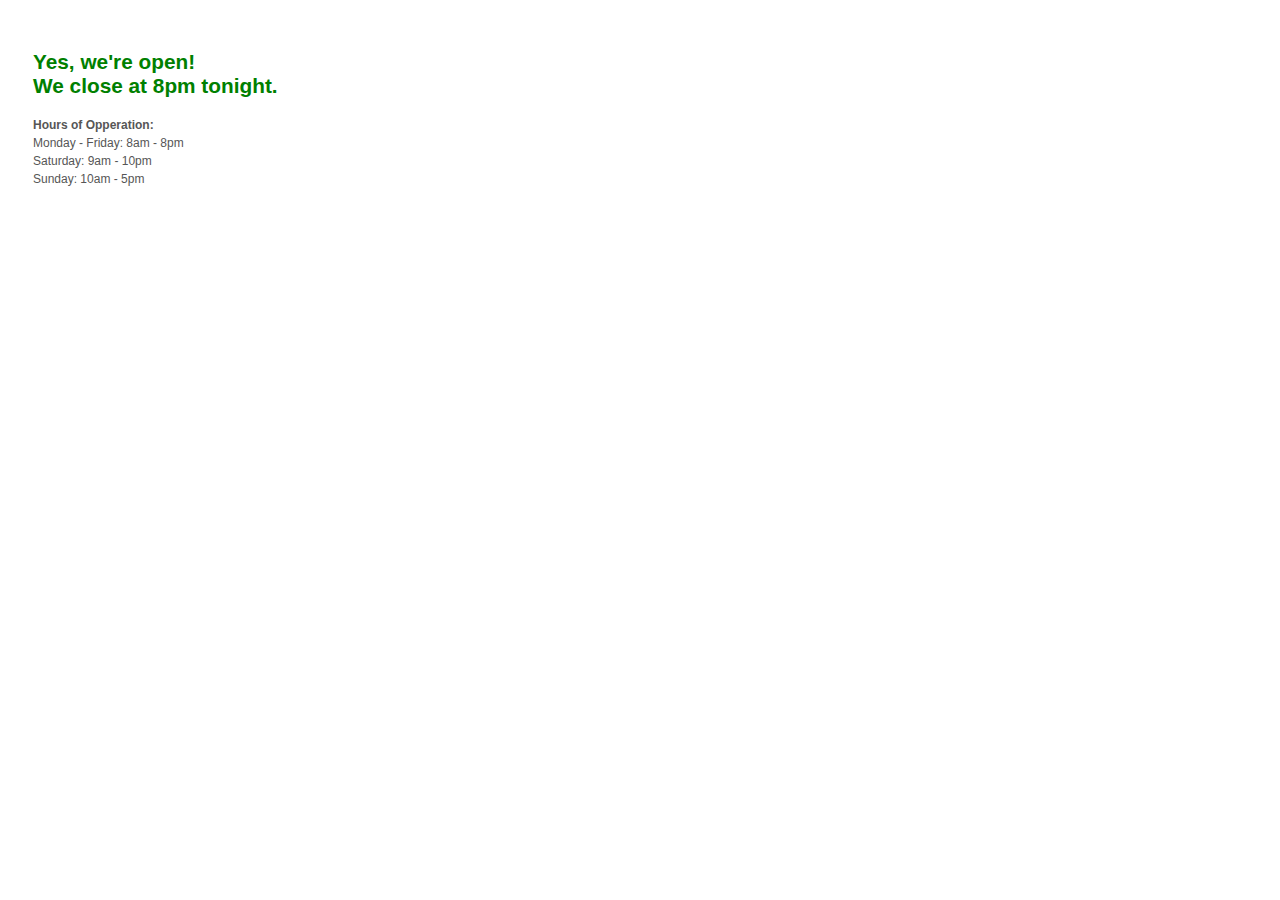
<file: hours-of-opp/index.html>
<!DOCTYPE html>
<html>
	<head>
	<title>Are we open?</title>
		<link rel="stylesheet" type="text/css" href="styles.css">
		<script src="https://ajax.googleapis.com/ajax/libs/jquery/1.11.3/jquery.min.js"></script>
		<script type="text/javascript" src="main.js"></script>	
	</head>
	<body>
		<div class="hours">
			<h2 class="open-message"></h2>
			<h3>Hours of Opperation:</h3>
				<p>Monday - Friday: 8am - 8pm
				<br/>
				Saturday: 9am - 10pm
				<br/>
				Sunday: 10am - 5pm</p>
		</div>


	</body>
</html>
</file>
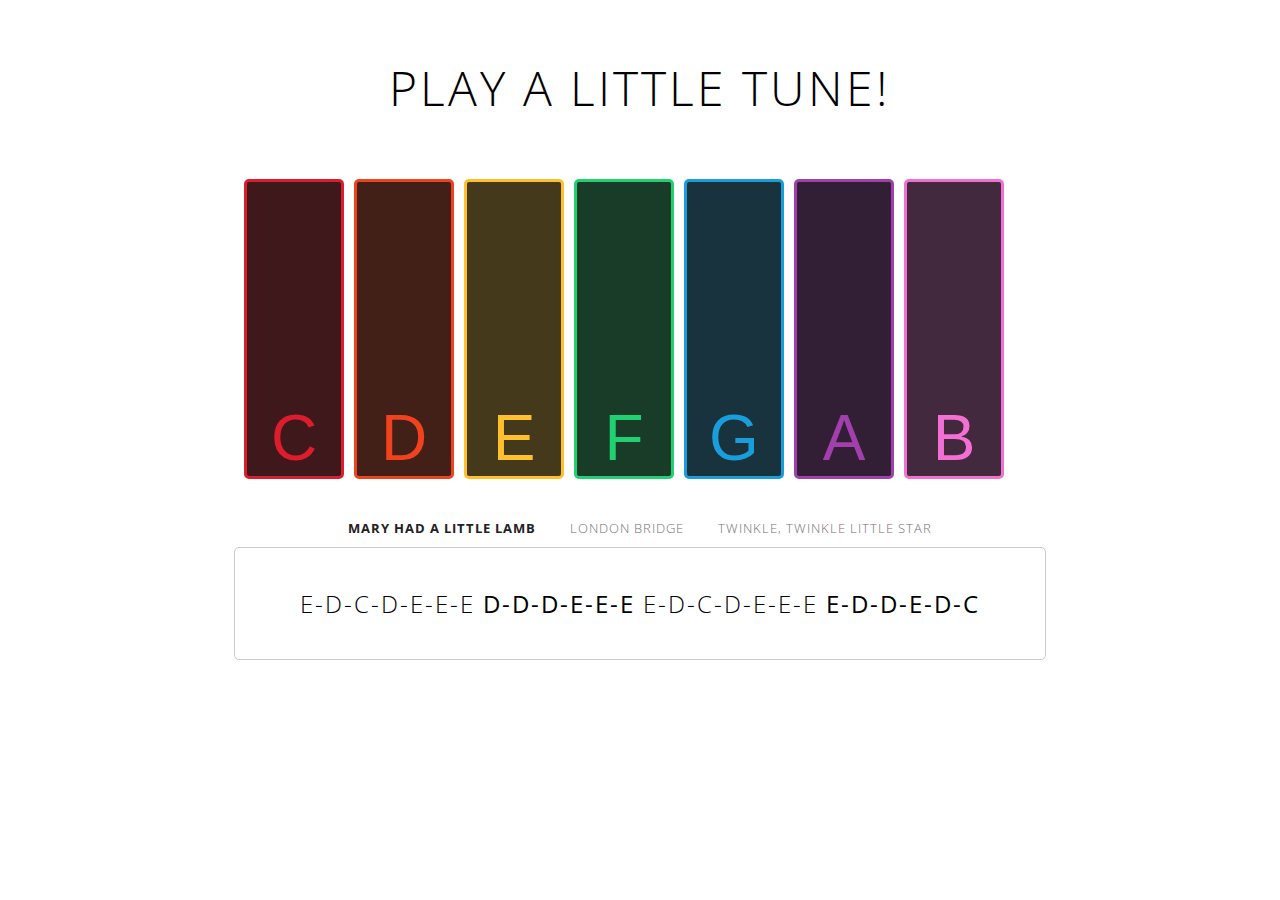
<file: music-box/index.html>
<!DOCTYPE html>
<html>
	<head>
		<meta charset="UTF-8">
		<title>Basic Tunes to Pass the Time</title>

		<!-- viewports -->
		<meta name="viewport" content="initial-scale=1">
		<meta http-equiv="X-UA-Compatible" content="IE=edge"> 

		<!-- stylesheets -->
		<link rel="stylesheet" type="text/css" href="css/styles.css">
		<link rel="stylesheet" href="css/animate.css">

		<!-- fonts -->
		<link href='https://fonts.googleapis.com/css?family=Open+Sans:400,300,700,400italic' rel='stylesheet' type='text/css'>

		<!-- scripts -->
		<script src="https://ajax.googleapis.com/ajax/libs/jquery/1.11.3/jquery.min.js"></script>
		<script src="js/jquery-ui-1.11.4/jquery-ui.min.js"></script>
		<script type="text/javascript" src="js/main.js"></script>

		<link rel="icon" href="img/favicon.ico" type="image/x-icon" />

	</head>

	<body>
		<audio id="aAudio">
			<source src="media/a_note.mp3" type="audio/mpeg"></source>
			<source src="media/a_note.ogg" type="audio/ogg"></source>
			<source src="media/a_note.wav" type="audio/wav"></source>
		</audio>

		<audio id="bAudio">	
			<source src="media/b_note.mp3" type="audio/mpeg"></source>
			<source src="media/b_note.ogg" type="audio/ogg"></source>
			<source src="media/b_note.wav" type="audio/wav"></source>
		</audio>

		<audio id="cAudio">
			<source src="media/c_note.mp3" type="audio/mpeg"></source>
			<source src="media/c_note.ogg" type="audio/ogg"></source>
			<source src="media/c_note.wav" type="audio/wav"></source>
		</audio>

		<audio id="dAudio">
			<source src="media/d_note.mp3" type="audio/mpeg"></source>
			<source src="media/d_note.ogg" type="audio/ogg"></source>
			<source src="media/d_note.wav" type="audio/wav"></source>
		</audio>
		<audio id="eAudio">
			<source src="media/e_note.mp3" type="audio/mpeg"></source>
			<source src="media/e_note.ogg" type="audio/ogg"></source>
			<source src="media/e_note.wav" type="audio/wav"></source>
		</audio>
		<audio id="fAudio">
			<source src="media/f_note.mp3" type="audio/mpeg"></source>
			<source src="media/f_note.ogg" type="audio/ogg"></source>
			<source src="media/f_note.wav" type="audio/wav"></source>
		</audio>
		<audio id="gAudio">	
			<source src="media/g_note.mp3" type="audio/mpeg"></source>
			<source src="media/g_note.ogg" type="audio/ogg"></source>
			<source src="media/g_note.wav" type="audio/wav"></source>	
		</audio>

		<header>
			<h1 class="animated pulse">Play a little tune!</h1>
		</header>

		<section class="cf">
			<div id="instrument">
				<div id="c" class="box animated pulse noselect">c</div>
				<div id="d" class="box animated pulse noselect">d</div>
				<div id="e" class="box animated pulse noselect">e</div>
				<div id="f" class="box animated pulse noselect">f</div>
				<div id="g" class="box animated pulse noselect">g</div>
				<div id="a" class="box animated pulse noselect">a</div>
				<div id="b" class="box animated pulse noselect">b</div>	
			</div>
		</section>

	<!-- song you can play -->
		<section class="songs">
			<ul class="tabs">
				<li class="tab-link current" data-tab="tab-1">Mary Had A Little Lamb</li>
				<li class="tab-link" data-tab="tab-2">London Bridge</li>
				<li class="tab-link" data-tab="tab-3">Twinkle, Twinkle Little Star</li>
			</ul>

			<div id="tab-1" class="tab-content current">
				<p>E-D-C-D-E-E-E <strong>D-D-D-E-E-E</strong> E-D-C-D-E-E-E <strong>E-D-D-E-D-C</strong></p>
			</div>
			<div id="tab-2" class="tab-content">
				 <p>G-A-G-F-E-F-G <strong>D-E-F-E-F-G</strong> G-A-G-F-E-F-G <strong>D-G-E-C</strong></p>
			</div>
			<div id="tab-3" class="tab-content">
				<p>C-C-G-G-A-A-G <strong>F-F-E-E-D-D-C</strong> G-G-F-F-E-E-D <strong>G-G-F-F-E-E-D</strong> <br>C-C-G-G-A-A-G <strong>F-F-E-E-D-D-C</strong></p>
			</div>
		</section>

	</body>
</html>
</file>
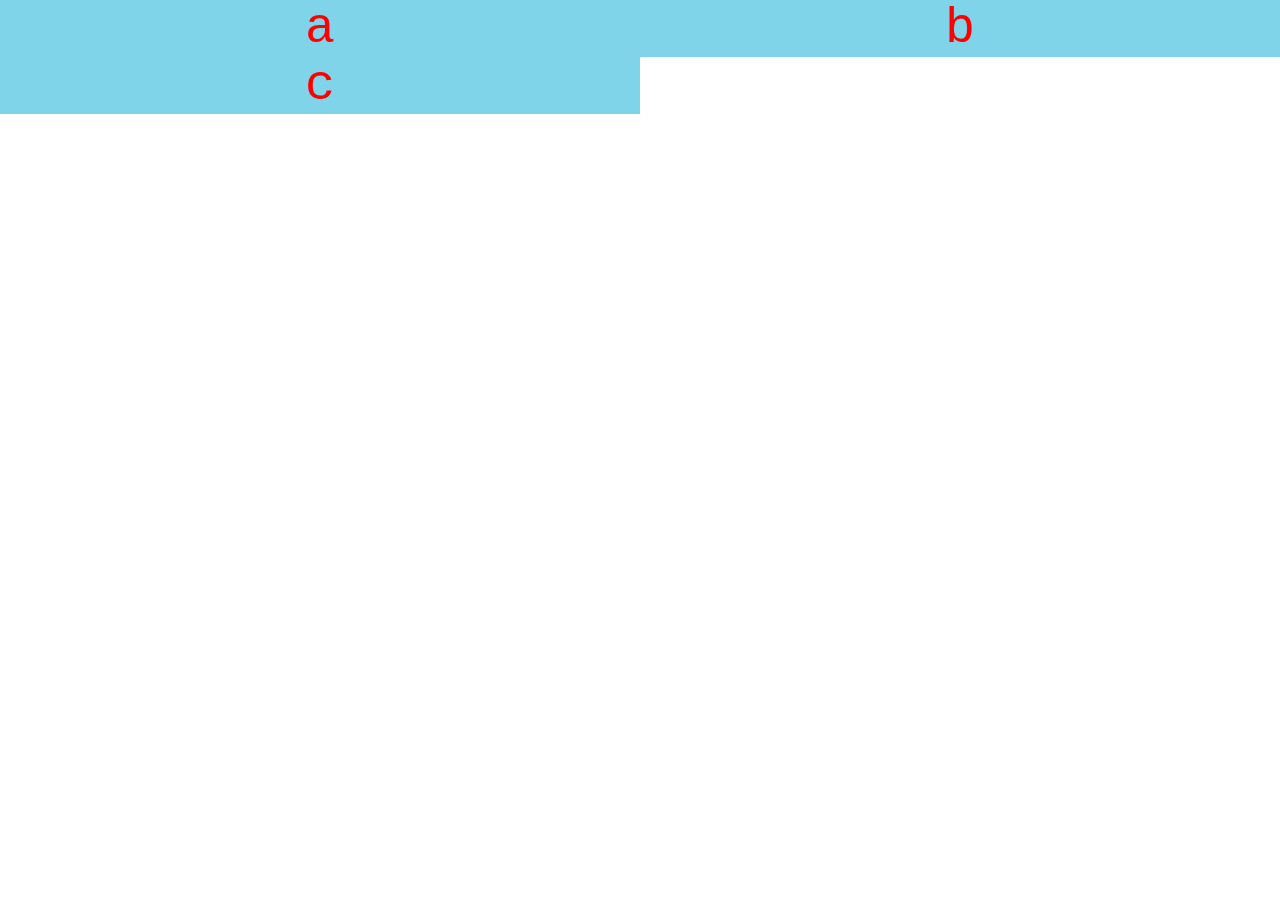
<file: digital-clock/world-clocks/index.html>
<!DOCTYPE html>
<html>
<head>
	<title>Digital Clock</title>
	<link rel="stylesheet" type="text/css" href="styles.css">

	<script src="https://ajax.googleapis.com/ajax/libs/jquery/1.11.3/jquery.min.js"></script>

	<script type="text/javascript" src="main.js"></script>
</head>
<body>

<div class="world-clocks">
	<div id="clock" class="newyork box"></div>
	<div id="t-clock" class="tokyo box">a</div>
	<div id="s-clock" class="sydney box">b</div>
	<div id="l-clock" class="london box">c</div>
</div>

</body>
</html>
</file>
<file: hours-of-opp/styles.css>
body {
	font-family: arial;
}

h2 {
	    font-size: 1.3em;
}

h3 {
	margin-bottom: 0px;
}

h3, p {
    font-family: arial;
    color: #565656;
    font-size: 12px;
    line-height: 18px;
    margin-top: 0px;
}


.hours {
	padding: 25px;
}
</file>
<file: music-box/css/styles.css>
html {
  box-sizing: border-box;
}

*,
*:before,
*:after {
  box-sizing: inherit;
}


/* Utilities */
.cf:after {
  content: "";
  display: table;
  clear: both;
}

body {
    /*background-color:black;*/
    font-family: 'Open Sans', sans-serif;
}

header{
    padding: 10px 0px 10px;
    text-align: center;
    }

header h1{
    font-weight: lighter;
    line-height: 1.6em;
    letter-spacing: 3px;
    text-transform: uppercase;
    font-size: 3em;
    }


/* songs in tabs */
.songs {
    padding: 30px 0px;
    margin: 0 auto;
    font-weight: lighter;
    max-width: 812px;
    text-align: center;
    }   

.songs p{
    letter-spacing: 2px;
    font-size: 1.5em;
    }

ul.tabs{
    margin: 0px;
    padding: 0px;
    list-style: none;
    }

ul.tabs li{
    background: none;
    color: #222;
    display: inline-block;
    padding: 10px 15px;
    cursor: pointer;
    text-transform: uppercase;
    letter-spacing: 1px;
    font-size: .8em;
    color:#737373;
    }

ul.tabs li.current{
    color: #222;
    font-weight: bold;
    }

.tab-content{
    display: none;
    /*background: #ededed;*/
    padding: 15px;
    border: 1px solid #CACACA;
    border-radius: 5px;
    }

.tab-content.current{
    display: inherit;
    }



#instrument {
    max-height: 580px;
    max-width: 812px;
    padding-right: 10px;
    margin: auto;
    /*position: absolute;*/
    top: 0; left: 0; bottom: 0; right: 0;
    }

.box {
    width: 100px;
    height: 300px;
    margin-left: 10px;
    margin-top: 10px;
    float:left;
    border-radius: 5px;
    text-transform: uppercase;
    font-family: sans-serif;
    }

/* all notes */
#c, #d, #e, #f, #g, #a, #b {
    font-size: 4em;
    line-height: 8em;
    text-align: center;
    }

/* c note */
#c {
    background-color: #3e181b;
    border: 3px solid #db1d2d;
    color:#db1d2d;
    }
#c:hover {
    background-color:#661920;
    cursor: pointer;
    }
#c:active {
    background-color:#db1d2d;
    }   


/* d note */
#d {
    background-color: #422018;
    border: 3px solid #f0421c;
    color:#f0421c;
    }

#d:hover {
    background-color:#6e2819;
    cursor: pointer;
    }

#d:active {
    background-color:#f0421c;
    }


/* e note */
#e {
    background-color: #45391b;
    border: 3px solid #fec02d;
    color:#fec02d;
    }

#e:hover {
    background-color:#735b20;
    cursor: pointer;
    }

#e:active {
    background-color:#fec02d;
    }   

/* f note */
#f {
    background-color: #193c29;
    border: 3px solid #20d071;
    color:#20d071;
    }

#f:hover {
    background-color:#1b613b;
    cursor: pointer;
    }
#f:active {
    background-color:#20d071;
    }   

/* g note */
#g {
    background-color: #18323e;
    border: 3px solid #1a9ddb;
    color:#1a9ddb;
    }
#g:hover {
    background-color:#184d65;
    cursor: pointer;
    }
#g:active {
    background-color:#1a9ddb;
    }


/* a note */
#a {
    background-color: #331f35;
    border: 3px solid #a13fad;
    color:#a13fad;
    } 
#a:hover {
    background-color:#4e2753;
    cursor: pointer;
    }
#a:active {
    background-color:#a13fad;
    }   

/* b note */
#b {
    background-color: #43293d;
    border: 3px solid #f26fd4;
    color:#f26fd4;
    }
    
#b:hover {
    background-color:#6f3a62;
    cursor: pointer;
    }

#b:active {
    background-color:#f26fd4;
    }

/* Stops text select on the notes*/
.noselect {
  -webkit-touch-callout: none; /* iOS Safari */
  -webkit-user-select: none;   /* Chrome/Safari/Opera */
  -khtml-user-select: none;    /* Konqueror */
  -moz-user-select: none;      /* Firefox */
  -ms-user-select: none;       /* Internet Explorer/Edge */
  user-select: none;           /* Non-prefixed version, currently
                                  not supported by any browser */
}

/* mobile 480px width adjustments*/

@media(max-width:720px) {

    #instrument {
       margin-top:0px; 
       position: relative;
       max-width: 100%;
    }

    header {
        padding: 5px 0px 5px;
    }

    header h1{ 
        font-size: 1.4em;
    }

    /* all notes */
    #c, #d, #e, #f, #g, #a, #b {
        font-size: 1.5em;
        line-height: 1.9em;
    }

    .box {
        width: 50px;
        height: 50px;
    }

    .songs {
        padding: 20px 0px;
    }

    .songs p {
    font-size: 1em;
    }

    ul.tabs {
        padding: 0px 0px 10px;
    }

    ul.tabs li {
        padding: 5px 5px;
    }
    .tab-content {
        padding: 0px;
        border-top: 1px solid #CACACA;
        border-right: 0px;
        border-left: 0px;
        border-bottom: 0px;
        border-radius: 0px;
    }
}
</file>
<file: digital-clock/world-clocks/styles.css>
html, body{
  height:100%;
}

body {
    margin:0px;
}

#clock {
    
}

.box {
    min-width: 50%;
    max-height: 50%;
    margin: auto;
    top: 0; left: 0; bottom: 0; right: 0;
    font-family: courier, monospace;
    text-align: center;
    color: red;
    font-size: 50px;
    background-color: #80d4ea;
    float: left;
    display:block;
}

.world-clocks {
    height: 100%;

}
</file>
